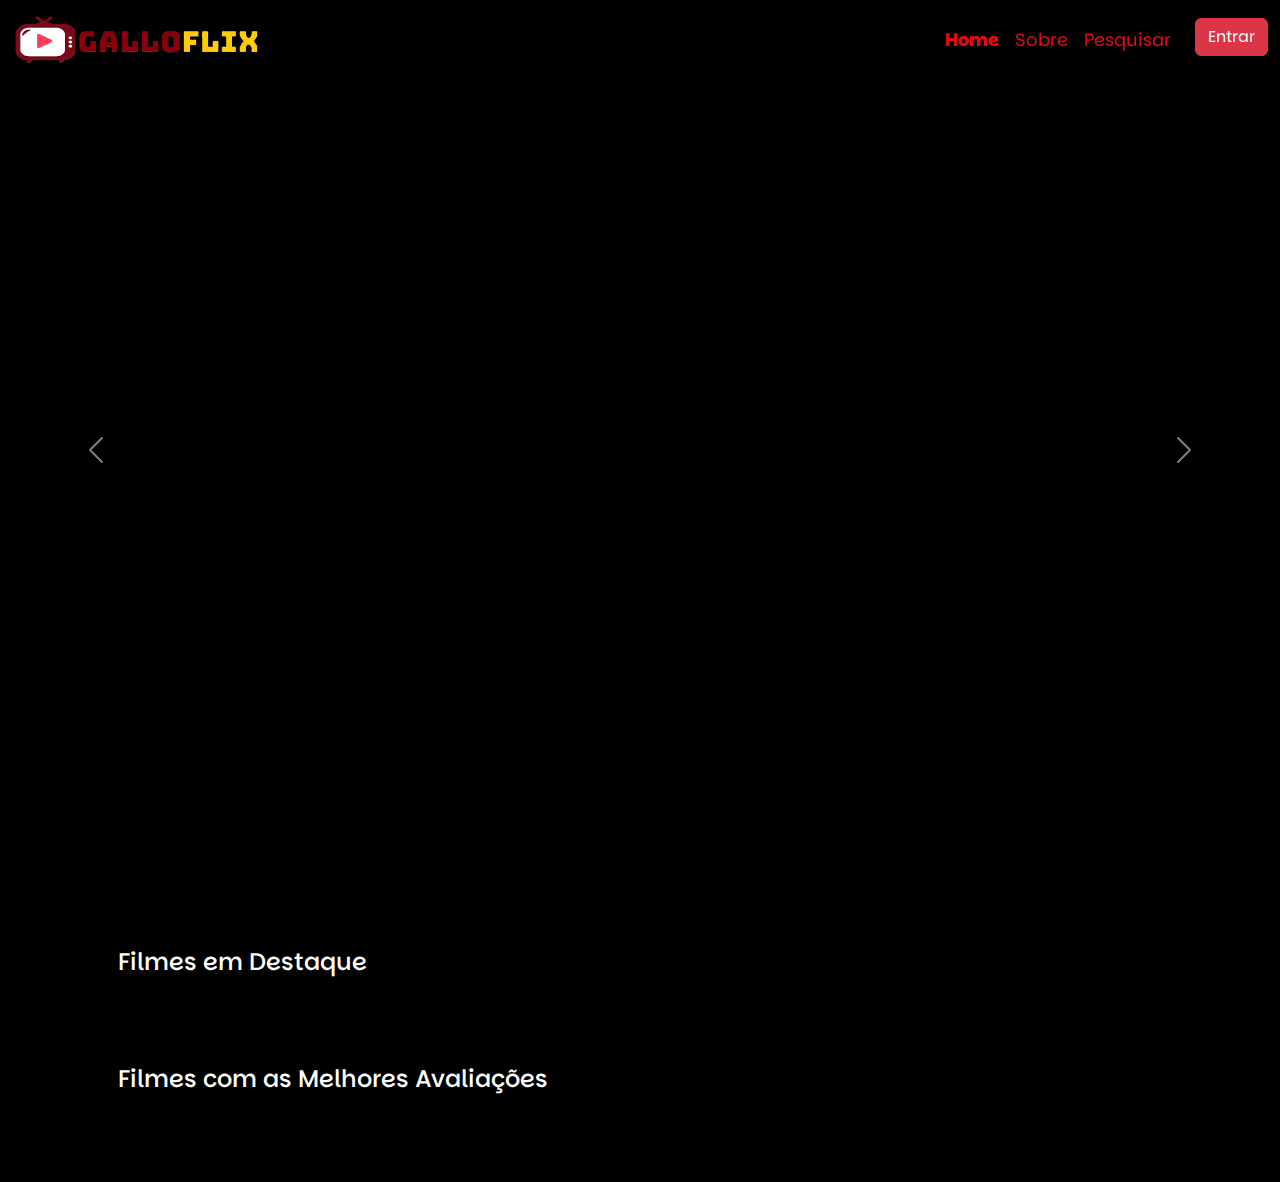
<file: index.html>
<!DOCTYPE html>
<html lang="pt-br">
  <head>
    <meta charset="UTF-8" />
    <meta name="viewport" content="width=device-width, initial-scale=1.0" />
    <title>GalloFlix</title>
    <link rel="shortcut icon" href="img/favicon.png" type="image/x-icon" />
    <link
      href="https://cdn.jsdelivr.net/npm/bootstrap@5.3.3/dist/css/bootstrap.min.css"
      rel="stylesheet"
    />
    <link rel="stylesheet" href="css/main.css" />
    <link rel="stylesheet" href="css/index.css" />
  </head>

  <body>
    <div class="loader"></div>
    <!-- navbar start -->
    <nav class="navbar navbar-expand-lg navbar-dark fixed-top">
      <div class="container-fluid">
        <a class="navbar-brand" href="index.html">
          <img
            src="./img/logo-horizontal.png"
            alt="Logo"
            width="250"
            class="logo"
          />
        </a>
        <button
          class="navbar-toggler"
          type="button"
          data-bs-toggle="collapse"
          data-bs-target="#navbarNav"
          aria-controls="navbarNav"
          aria-expanded="false"
          aria-label="Toggle navigation"
        >
          <span class="navbar-toggler-icon"></span>
        </button>
        <div class="collapse navbar-collapse" id="navbarNav">
          <ul class="navbar-nav ms-auto">
            <li class="nav-item">
              <a class="nav-link active" aria-current="page" href="index.html"
                >Home</a
              >
            </li>
            <li class="nav-item">
              <a class="nav-link" href="sobre.html">Sobre</a>
            </li>
            <li class="nav-item">
              <a class="nav-link" href="pesquisar.html">Pesquisar</a>
            </li>
            <li>
              <a class="btn btn-danger ms-sm-3 text-white" href="login.html"
                >Entrar</a
              >
            </li>
          </ul>
        </div>
      </div>
    </nav>
    <!-- navbar end -->

    <!-- banner start -->
    <div class="container-fluid p-0">
      <div
        id="carouselBanner"
        class="carousel slide carousel-light carousel-fade"
        data-bs-ride="carousel"
      >
        <div id="carousel-home" class="carousel-inner">
          <div class="carousel-item active" data-bs-interval="8000">
            <img
              src="img/banner/moana2.jpg"
              class="d-block w-100"
              alt="Moana 2"
            />
            <div class="carousel-caption d-md-block">
              <h3>Moana 2</h3>
              <p class="d-none d-md-block">
                Depois de receber um chamado inesperado de seus ancestrais
                navegadores, Moana vai viajar para mares distantes da Oceania,
                em águas perdidas em uma aventura perigosa.
              </p>
            </div>
          </div>
          <div class="carousel-item" data-bs-interval="8000">
            <img
              src="img/banner/capitao-america-4.jpg"
              class="d-block w-100"
              alt="Capitão América: Admirável Mundo Novo"
            />
            <div class="carousel-caption d-md-block">
              <h3>Capitão América: Admirável Mundo Novo</h3>
              <p class="d-none d-md-block">
                Após se encontrar com o recém-eleito presidente dos EUA,
                Thaddeus Ross, Sam se vê no meio de um incidente internacional.
                Ele deve descobrir o motivo por trás de uma conspiração global
                nefasta antes que o verdadeiro gênio faça o mundo inteiro ser
                dominado pelo vermelho.
              </p>
            </div>
          </div>
          <div class="carousel-item" data-bs-interval="8000">
            <img
              src="img/banner/entre-montanhas.jpg"
              class="d-block w-100"
              alt="Entre Montanhas"
            />
            <div class="carousel-caption d-md-block">
              <h3>Entre Montanhas</h3>
              <p class="d-none d-md-block">
                Dois agentes altamente treinados se aproximam à distância após
                serem enviados para proteger lados opostos de um desfiladeiro
                misterioso. Quando um mal emerge, eles precisam trabalhar juntos
                para sobreviver ao que está lá dentro.
              </p>
            </div>
          </div>
          <div class="carousel-item" data-bs-interval="8000">
            <img
              src="img/banner/acompanhante-perfeita.jpg"
              class="d-block w-100"
              alt="Acompanhante Perfeita"
            />
            <div class="carousel-caption d-md-block">
              <h3>Acompanhante Perfeita</h3>
              <p class="d-none d-md-block">
                Uma viagem de fim de semana se torna sangrenta e violenta quando
                uma androide subserviente, criada para a companhia humana,
                simplesmente enlouquece.
              </p>
            </div>
          </div>
        </div>
        <button
          class="carousel-control-prev"
          type="button"
          data-bs-target="#carouselBanner"
          data-bs-slide="prev"
        >
          <span class="carousel-control-prev-icon" aria-hidden="true"></span>
          <span class="visually-hidden">Anterior</span>
        </button>
        <button
          class="carousel-control-next"
          type="button"
          data-bs-target="#carouselBanner"
          data-bs-slide="next"
        >
          <span class="carousel-control-next-icon" aria-hidden="true"></span>
          <span class="visually-hidden">Próximo</span>
        </button>
      </div>
    </div>
    <!-- banner end -->

    <div class="container my-5 px-5">
      <!-- Trending Movies Start -->
      <div class="row">
        <h4 class="text-white">Filmes em Destaque</h4>
        <div id="trendingMovies" class="rowposter mt-3 p-2"></div>
      </div>

      <!-- TopRated Movies Start -->
      <div class="row mt-5">
        <h4 class="text-white">Filmes com as Melhores Avaliações</h4>
        <div id="topRatedMovies" class="rowposter mt-3 p-2"></div>
      </div>
    </div>

    <script src="https://cdn.jsdelivr.net/npm/bootstrap@5.3.3/dist/js/bootstrap.bundle.min.js"></script>
    <script src="js/main.js"></script>
    <script src="js/index.js"></script>
  </body>
</html>
</file>
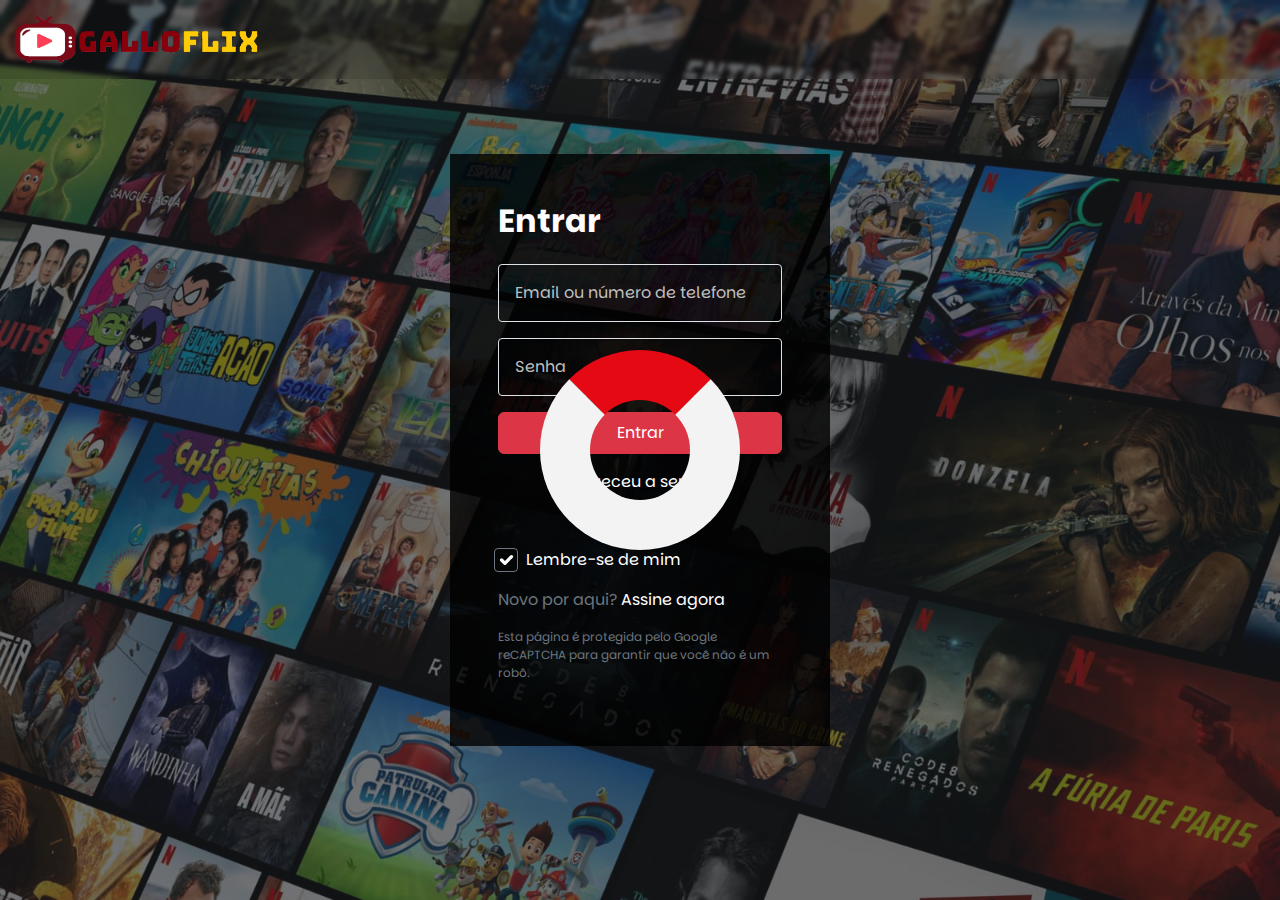
<file: login.html>
<!DOCTYPE html>
<html lang="pt-br">

<head>
  <meta charset="UTF-8" />
  <meta name="viewport" content="width=device-width, initial-scale=1.0" />
  <title>GalloFlix - Login</title>
  <link rel="shortcut icon" href="img/favicon.png" type="image/x-icon" />
  <link href="https://cdn.jsdelivr.net/npm/bootstrap@5.3.3/dist/css/bootstrap.min.css" rel="stylesheet" />
  <link rel="stylesheet" href="css/main.css" />
  <link rel="stylesheet" href="css/login.css" />
</head>

<body class="bg-dark">
  <div class="loader"></div>
  <!-- navbar start -->
  <nav class="navbar navbar-expand-lg navbar-dark fixed-top">
    <div class="container-fluid">
      <a class="navbar-brand" href="index.html">
        <img src="./img/logo-horizontal.png" alt="Logo" width="250" class="logo" />
      </a>
    </div>
  </nav>
  <!-- navbar end -->

  <main class="min-vh-100">
    <!-- Banner -->
    <div class="full-banner opacity-50 min-vh-100"></div>

    <div class="container position-absolute min-vh-100 pos-0">
      <div class="row min-vh-100 align-items-center">
        <form id="login" class="col-xl-4 col-lg-6 col-md-8 col-sm-10 p-5 mx-auto">
          <h2 class="mb-4 fw-bold text-white">Entrar</h2>
          <input type="text" class="form-control rounded-1 bg-transparent p-3 mb-3 text-white"
            placeholder="Email ou número de telefone" />
          <input type="password" class="form-control rounded-1 bg-transparent p-3 mb-3 text-white"
            placeholder="Senha" />
          <input type="button" class="btn btn-danger text-white w-100 py-2" value="Entrar"
            onclick="window.location.href='perfil.html'" />
          <div class="col text-center my-3 mb-5">
            <a href="#" class="text-white text-decoration-none mb-5">Esqueceu a senha?</a>
          </div>
          <div class="form-check d-flex align-items-end ms-2">
            <input class="form-check-input bg-transparent fs-4 me-2 rounded-1 border-secondary" type="checkbox" value=""
              id="rememberMe" checked />
            <label class="form-check-label text-white" for="rememberMe">
              Lembre-se de mim
            </label>
          </div>
          <div class="col my-3 p-0">
            <span class="text-secondary">Novo por aqui?</span>
            <a href="#" class="text-white text-decoration-none">Assine agora</a>
          </div>
          <div class="col p-0">
            <p class="text-secondary" style="font-size: 12px">
              Esta página é protegida pelo Google reCAPTCHA para garantir que
              você não é um robô.
            </p>
          </div>
        </form>
      </div>
    </div>
  </main>

  <script src="https://cdn.jsdelivr.net/npm/bootstrap@5.3.3/dist/js/bootstrap.bundle.min.js"></script>
  <script src="js/main.js"></script>
  <script src="js/login.js"></script>
</body>

</html>
</file>
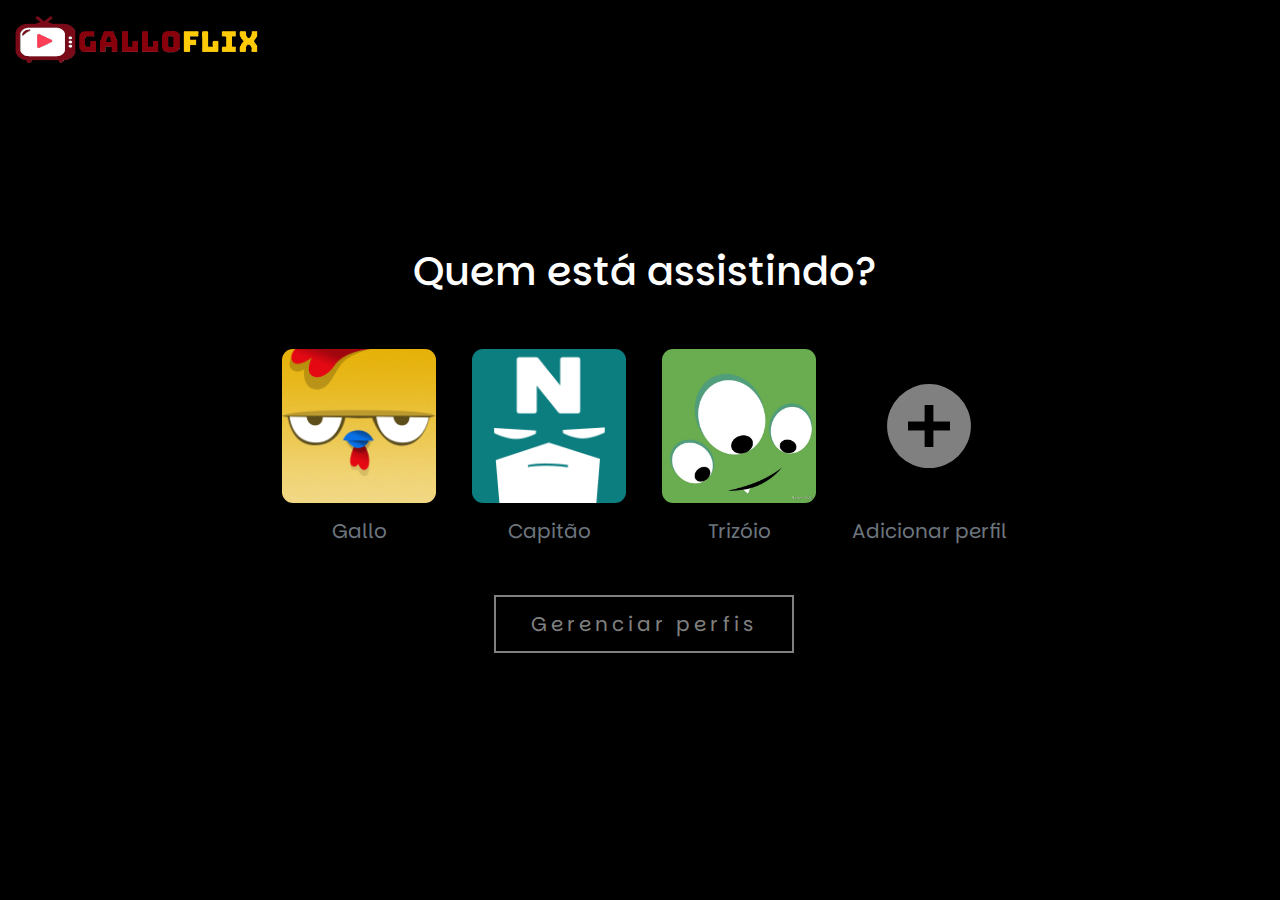
<file: perfil.html>
<!DOCTYPE html>
<html lang="pt-br">

<head>
  <meta charset="UTF-8" />
  <meta name="viewport" content="width=device-width, initial-scale=1.0" />
  <title>GalloFlix - Perfil</title>
  <link rel="shortcut icon" href="img/favicon.png" type="image/x-icon" />
  <link href="https://cdn.jsdelivr.net/npm/bootstrap@5.3.3/dist/css/bootstrap.min.css" rel="stylesheet" />
  <link href="https://unpkg.com/boxicons@2.1.4/css/boxicons.min.css" rel="stylesheet" />
  <link rel="stylesheet" href="css/main.css" />
  <link rel="stylesheet" href="css/perfil.css" />
</head>

<body>
  <div class="loader"></div>
  <!-- navbar start -->
  <nav class="navbar navbar-expand-lg navbar-dark fixed-top">
    <div class="container-fluid">
      <a class="navbar-brand" href="index.html">
        <img src="./img/logo-horizontal.png" alt="Logo" width="250" class="logo" />
      </a>
    </div>
  </nav>
  <!-- navbar end -->

  <main class="min-vh-100 min-vw-100 my-5 my-sm-0 py-sm-0 mx-1">
    <div class="perfis container min-vh-100 d-flex flex-column justify-content-center align-items-center">
      <h1 class="text-white mb-5">Quem está assistindo?</h1>
      <div
        class="cards mb-4 row row-cols-2 row-cols-sm-3 row-cols-md-4 row-cols-lg-5 row-cols-xl-6 justify-content-center">

      </div>
      <button id="gerenciar" type="button" class="btn btn-lg mt-4 rounded-0 gerenciar"
        onclick="gerenciarPerfil()">Gerenciar perfis</button>
    </div>

    <div class="edicao min-vh-100 d-none flex-column justify-content-center align-items-center mt-5 py-5"
      data-bs-theme="dark">
      <div class="container w-75 mb-4">
        <h1 class="text-white mb-0">Editar perfil</h1>
        <hr class="text-white">
        <div class="row">
          <div class="col-sm-3 col-md-2 mb-5">
            <div class="position-relative">
              <img id="avatar" src="img/users/avatar2.png" alt="" class="rounded-4" width="100%">
              <i class="bi bi-pencil-fill btn-avatar"></i>
            </div>
          </div>
          <div class="col-sm-9 col-md-9 text-white mb-2">
            <input id="nomeEdicao" type="text" class="form-control" autocomplete="">
            <label class="form-label fs-5 mt-3">Idioma</label>
            <select class="form-select" name="idioma" id="idioma">
              <option>Português</option>
              <option>Inglês</option>
              <option>Espanhol</option>
            </select>
            <label class="form-label fs-5 mt-3">Game ID:</label>
            <label class="form-label fs-6 mt-1">Seu ID é um nome exclusivo que será usado ao jogar com
              outros assinantes na GalloFlix Games. <b>Saiba mais</b></label>
            <input type="text" id="gameId" class="form-control" placeholder="Criar Game ID" maxlength="16"
              oninput="countText()">
            <label class="form-label mt-1 fs-6 float-end"><span id="caracteres">0</span>/16</label>
            <hr class="text-white mt-5">
            <label class="form-label fs-5 mt-4 d-block">Configurações de classificação etária:</label>
            <label class="form-label fs-6 mt-1 btn-classificacoes">Todas as classificações etárias</label>
            <label class="form-label fs-6 mt-1 d-block">Mostrar títulos de todas as classificações etárias
              para este perfil.</label>
            <button type="button" class="btn btn-sm rounded-0 editar my-3">Editar</button>
            <hr class="text-white mt-2">
            <label class="form-label fs-5 mt-3">Controles de início automático</label>

            <div class="d-flex">
              <input class="form-check-input reproducao me-2" type="checkbox" value="" id="chkIniciar" checked>
              <label class="form-check-label" for="chkIniciar">
                Iniciar automaticamente o próximo episódio de uma série em todos os aparelhos.
              </label>
            </div>

            <div class="d-flex">
              <input class="form-check-input reproducao me-2" type="checkbox" value="" id="chkPrevia" checked>
              <label class="form-check-label" for="chkPrevia">
                Reproduzir automaticamente as prévias ao navegar em todos os aparelhos.
              </label>
            </div>

          </div>
        </div>
        <hr class="text-white">
        <button class="btn salvar rounded-0 me-2" onclick="atualizarPerfil()">Salvar</button>
        <button class="btn editar rounded-0 me-2" onclick="exibirPainelPerfil()">Cancelar</button>
        <button class="btn editar rounded-0" onclick="exibirExcluirPerfil()">Excluir Perfil</button>
      </div>
    </div>

    <div class="excluir min-vh-100 d-none flex-column justify-content-center align-items-center mt-5 py-5"
      data-bs-theme="dark">
      <div class="container w-50">
        <h1 class="text-white mb-0">Deseja excluir este perfil?</h1>
        <hr class="text-white">
        <div class="row align-items-center">
          <div class="col-sm-3 col-md-2 my-3">
            <img id="avatarExcluir" src="img/users/avatar2.png" alt="" class="rounded-4" width="100%">
            <p id="nomeExcluir" class="text-white text-center p-2 pb-0 mb-0"></p>
          </div>
          <div class="col-sm-9 col-md-9 text-white">
            <p class="text-white p-2 pb-0 mb-0"> Todo o histórico deste perfil, inclusive a
              Minha lista, avaliações e atividades recentes, serão apagadas para sempre e você não terá
              mais acesso a elas.</p>
          </div>
        </div>
        <hr class="text-white">
        <button class="btn manter rounded-0 me-2" onclick="exibirPainelPerfil()">Manter perfil</button>
        <button class="btn exclui rounded-0 me-2" onclick="excluirPerfil()">Excluir perfil</button>
      </div>
    </div>
  </main>

  <div class="modal fade" id="addPerfil" tabindex="-1" data-bs-theme="dark">
    <div class="modal-dialog modal-lg modal-dialog-centered">
      <div class="modal-content bg-dark text-white border-secondary">
        <div class="modal-body px-5">
          <button type="button" class="btn-close float-end" data-bs-dismiss="modal" aria-label="Close"></button>
          <p class="text-center fs-3 mt-4 mb-0">Adicionar um Perfil</p>
          <p class="text-center mb-4">Adicione um perfil GalloFlix para outra pessoa.</p>
          <div class="d-flex align-items-center my-4">
            <img src="img/users/avatar2.png" alt="" class="img-fluid rounded-4 me-3" width="100">
            <input type="text" class="form-control" placeholder="Nome" id="Nome" autocomplete="">
          </div>
          <hr>
          <div class="form-check form-switch d-flex justify-content-between align-items-center my-4 p-0 ">
            <div>
              <p class="mb-1">Perfil para crianças.</p>
              <p class="text-muted mb-0">Ver apenas séries e filmes indicados ao público infantil.</p>
            </div>
            <input class="form-check-input" type="checkbox" role="switch" id="Crianca">
          </div>
          <button type="button" class="btn w-100 btn-light mt-3 rounded-0" onclick="adicionarPerfil()">Salvar</button>
          <button type="button" class="btn w-100 btn-dark mt-3 mb-4 rounded-0" data-bs-dismiss="modal">Cancelar</button>
        </div>
      </div>
    </div>
  </div>

  <script src="https://cdn.jsdelivr.net/npm/bootstrap@5.3.3/dist/js/bootstrap.bundle.min.js"></script>
  <script src="js/main.js"></script>
  <script src="js/perfil.js"></script>
</body>

</html>
</file>
<file: css/index.css>
#carousel-home {
    height: 100vh;
}

#carousel-home .carousel-item img {
    height: 100vh;
    object-fit: cover;
}

.carousel-inner .carousel-caption {
    background: rgba(0, 0, 0, 0.5);
    backdrop-filter: blur(5px);
    width: 100%;
    left: 0;
    padding-left: 100px;
    padding-right: 100px;
}

#carousel-home .carousel-caption h3 {
    color: #E50914;
    font-weight: bolder;
    font-size: 32px;
}

@media only screen and (max-width: 500px) {
    #carousel-home .carousel-caption h3 {
        font-size: 26px;
    }
}


.rowposter {
    display: flex;
    overflow-y: hidden;
    overflow-x: scroll;
}

.rowposter a {
    cursor: inherit;
}

.rowimg:hover {
    transform: scale(1.10);
}

.rowposter::-webkit-scrollbar {
    display: none;
}

.rowposter a img {
    margin-right: 10px;
    border-radius: 20px;
    box-sizing: content-box;
    transition: transform 450ms;
    max-height: 300px;
    object-fit: contain;
}
</file>
<file: css/login.css>
.full-banner {
    min-height: 100vh;
    width: 100%;
    background: url(../img/fundo.jpg) 0 0 no-repeat;
    background-size: cover;
}

#login {
    background-color: rgba(0, 0, 0, 0.8);
}

#login input::placeholder {
    color: rgb(191, 191, 191);
}
</file>
<file: css/perfil.css>
.cards .card {
    background-color: black;    
}

.cards .card div img {
    border: solid 5px black;
}

.cards .card a:hover {
    cursor: pointer;
}

.cards .card a:hover > div img {
    border: solid 5px white;
}

.cards .card:hover > p,
.cards .card a:hover > p {
    color: white !important;
    cursor: pointer;
}

.cards .card a:hover > i {
    background-color: white;
}

.cards .card a i.bxs-plus-circle {
    font-size: 100px;
    color: gray;
    border: #000000 solid 5px;
}

.perfis button{
    letter-spacing: 4px;
    padding: 12px 35px;
}

.perfis .gerenciar,
.edicao .editar,
.excluir .exclui {
    color: gray;
    border: solid gray 2px;
}

.perfis .gerenciar:hover,
.edicao .editar:hover,
.excluir .exclui:hover {
    color: white;
    border: solid white 2px;
}

.perfis .gerenciando,
.edicao .salvar,
.excluir .manter {
    color: black;
    background-color: white;
    border: solid white 2px;
}

.perfis .gerenciando:hover,
.edicao .salvar:hover,
.excluir .manter:hover {
    color: white;
    background-color: #E50914;
    border: solid #E50914 2px;
}

#Crianca {
    height: 1.5rem !important;
    width: 3rem !important;
}

#Nome {
    height: 50px
}

.reproducao {
    width: 2rem;
    height: 2rem;
}

.form-check-input:checked {
    background-color: black;
    border-color: gray;
}

.icon {
    position: absolute;
    height: 100%;
    width: 100%;
    font-size: 32px;
    color: white;
    top: 0;
    left: 0;
    background-color: rgba(0, 0, 0, 0.5);
    display: none;
    align-items: center;
    justify-content: center;
}

.edicao select {
    width: 200px;
}

.edicao .btn-classificacoes {
    background-color: rgb(58, 58, 58);
    color: white;
    padding: 2px 10px;
}

.edicao .editar,
.edicao .salvar {
    padding: 5px 20px;
    letter-spacing: 4px;
}

.btn-avatar {
    position: absolute;
    display: flex;
    align-items: center;
    justify-content: center;
    bottom: 10px;
    left: 10px;
    padding: 2px;
    font-size: 24px;
    color: white;
    border-radius: 50%;
    background-color: #000000;
    cursor: pointer;
}
</file>
<file: css/main.css>
@import url("https://cdn.jsdelivr.net/npm/bootstrap-icons@1.11.3/font/bootstrap-icons.min.css");
@import url('https://fonts.googleapis.com/css2?family=Parkinsans:wght@300..800&display=swap');
@import url('https://fonts.googleapis.com/css2?family=Bokor&display=swap');

* {
    margin: 0;
    padding: 0;
}

html, body {
    font-family: 'Parkinsans', 'Ubuntu', sans-serif;
    font-optical-sizing: auto;
    background-color: #000000;
}

body {

    overflow-x: hidden;
    overflow-y: scroll;
}

.navbar {
    backdrop-filter: blur(2px);
    background: rgba(0, 0, 0, 0.1);
}

.pos-0 {
    top: 0;
    left: 0;
    right: 0;
}

.navbar-nav .nav-item .nav-link {
    color: #E50914;
    font-size: 18px;
}

a.nav-link.active {
    font-weight: 800;
}

.scrolled {
    background-color: #000000;
}

.loader {
    position: absolute;
    left: 50%;
    top: 50%;
    z-index: 100;
    width: 200px;
    height: 200px;
    margin: -100px 0 0 -100px;
    border: 50px solid #f3f3f3;
    border-radius: 50%;
    border-top: 50px solid #E50914;
    -webkit-animation: spin 2s linear infinite;
    animation: spin 2s linear infinite;
}

@-webkit-keyframes spin {
    0% {
        -webkit-transform: rotate(0deg);
    }

    100% {
        -webkit-transform: rotate(360deg);
    }
}

@keyframes spin {
    0% {
        transform: rotate(0deg);
    }

    100% {
        transform: rotate(360deg);
    }
}
</file>
